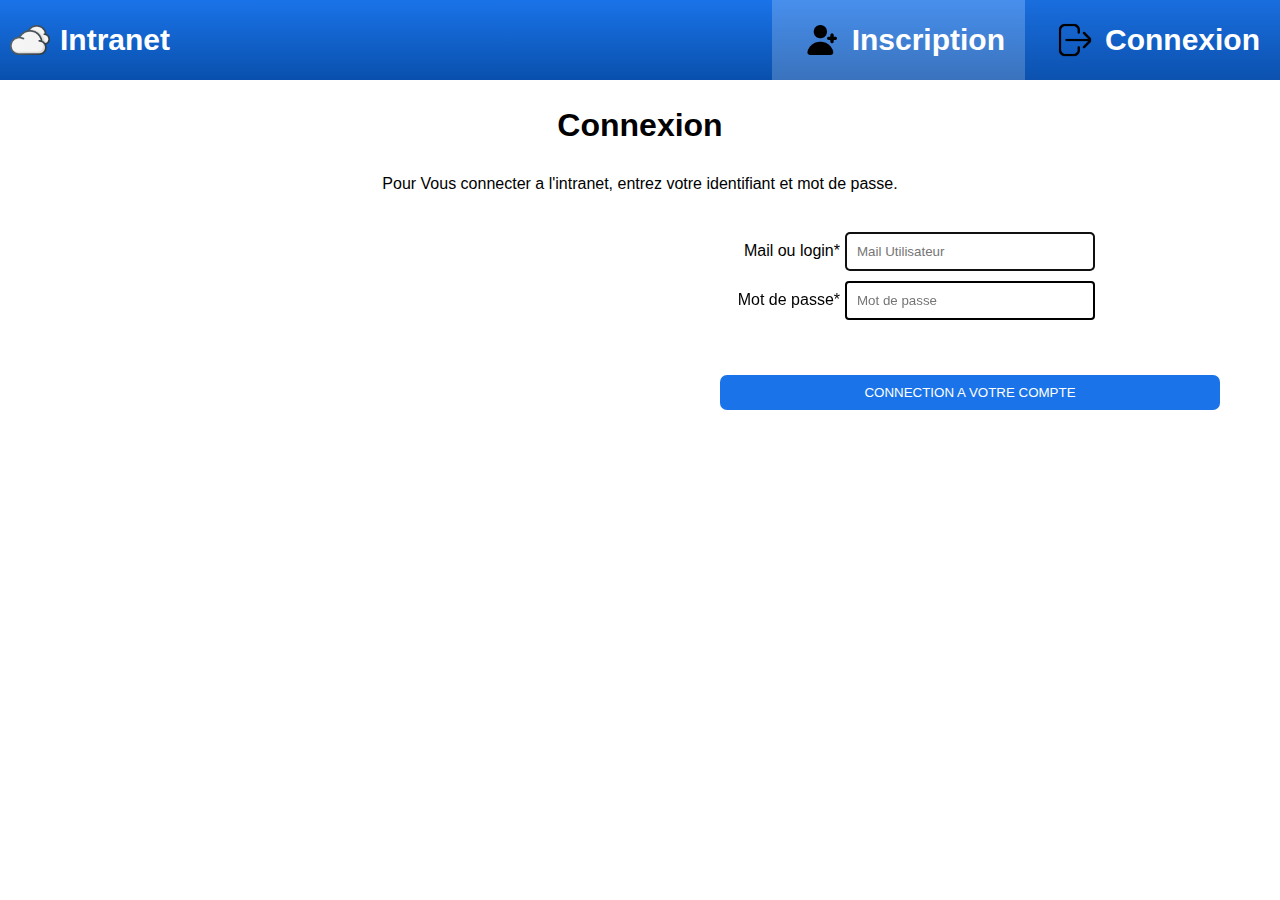
<file: index.html>
<!DOCTYPE html>
<html lang="fr">
<head>
    <meta charset="UTF-8">
    <meta http-equiv="X-UA-Compatible" content="IE=edge">
    <meta name="viewport" content="width=device-width, initial-scale=1.0">
    <link rel="stylesheet" href="./css/header.css">
    <link rel="apple-touch-icon" sizes="180x180" href="./asset/favicon/apple-touch-icon.png">
    <link rel="icon" type="image/png" sizes="32x32" href="./asset/favicon/favicon-32x32.png">
    <link rel="icon" type="image/png" sizes="16x16" href="./asset/favicon/favicon-16x16.png">
    <link rel="icon" type= "image/ico" href="./asset/favicon/site.webmanifest">  
    <link rel="manifest" href="./asset/favicon/site.webmanifest">


    <title>Intranet</title>
</head>
<body>
    <header>
        <div>
            <a href="./"><img class="yes" src="./asset/intranet.png" alt="img">Intranet</a>
        </div>
        <div class="header-links">
            <a href="./inscription.php" class="ins"><img class="yes" src="./asset/add-user.png" alt="">Inscription</a>
            <a href="" class="co"><img class="yes" src="./asset/door.png" alt="">Connexion</a>
        </div>
    
        </header>
    <main>
    <h1>Connexion</h1>
    <p class="down">Pour Vous connecter a l'intranet, entrez votre identifiant et mot de passe.</p>
        <form method="post"> 
            <label>Mail ou login*
                <input type="email" name="mail"  id="email" placeholder="Mail Utilisateur" aria-required="true" autofocus>
            </label>
            <label>Mot de passe*
                <input type="password" name="psw"  id="password" placeholder="Mot de passe" aria-required="true">
            </label>
            <input type="submit" aria-label="Envoyer" value="CONNECTION A VOTRE COMPTE" id="ex">
        </form>

    </main>
    <footer>

    </footer>
</body>
</file>
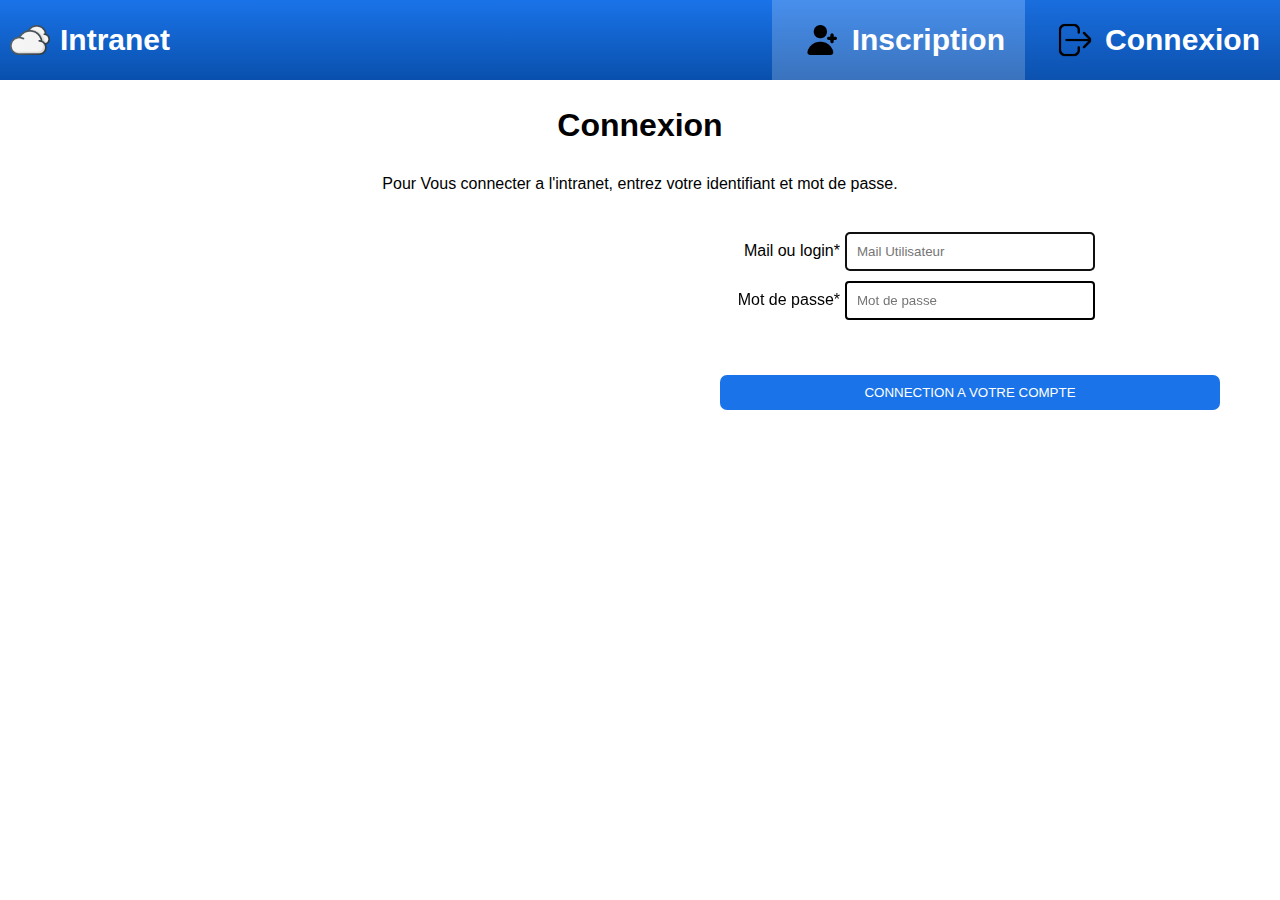
<file: connexion.html>
<!DOCTYPE html>
<html lang="fr">
<head>
    <meta charset="UTF-8">
    <meta http-equiv="X-UA-Compatible" content="IE=edge">
    <meta name="viewport" content="width=device-width, initial-scale=1.0">
    <link rel="stylesheet" href="./css/header.css">
    <link rel="apple-touch-icon" sizes="180x180" href="./asset/favicon/apple-touch-icon.png">
    <link rel="icon" type="image/png" sizes="32x32" href="./asset/favicon/favicon-32x32.png">
    <link rel="icon" type="image/png" sizes="16x16" href="./asset/favicon/favicon-16x16.png">
    <link rel="icon" type= "image/ico" href="./asset/favicon/site.webmanifest">  
    <link rel="manifest" href="./asset/favicon/site.webmanifest">


    <title>Intranet</title>
</head>
<body>
    <header>
        <div>
            <a href="./"><img class="yes" src="./asset/intranet.png" alt="img">Intranet</a>
        </div>
        <div class="header-links">
            <a href="./inscription.php" class="ins"><img class="yes" src="./asset/add-user.png" alt="">Inscription</a>
            <a href="" class="co"><img class="yes" src="./asset/door.png" alt="">Connexion</a>
        </div>
    
        </header>
    <main>
    <h1>Connexion</h1>
    <p class="down">Pour Vous connecter a l'intranet, entrez votre identifiant et mot de passe.</p>
        <form method="post"> 
            <label>Mail ou login*
                <input type="email" name="mail"  id="email" placeholder="Mail Utilisateur" aria-required="true" autofocus>
            </label>
            <label>Mot de passe*
                <input type="password" name="psw"  id="password" placeholder="Mot de passe" aria-required="true">
            </label>
            <input type="submit" aria-label="Envoyer" value="CONNECTION A VOTRE COMPTE" id="ex">
        </form>

    </main>
    <footer>

    </footer>
</body>
</file>
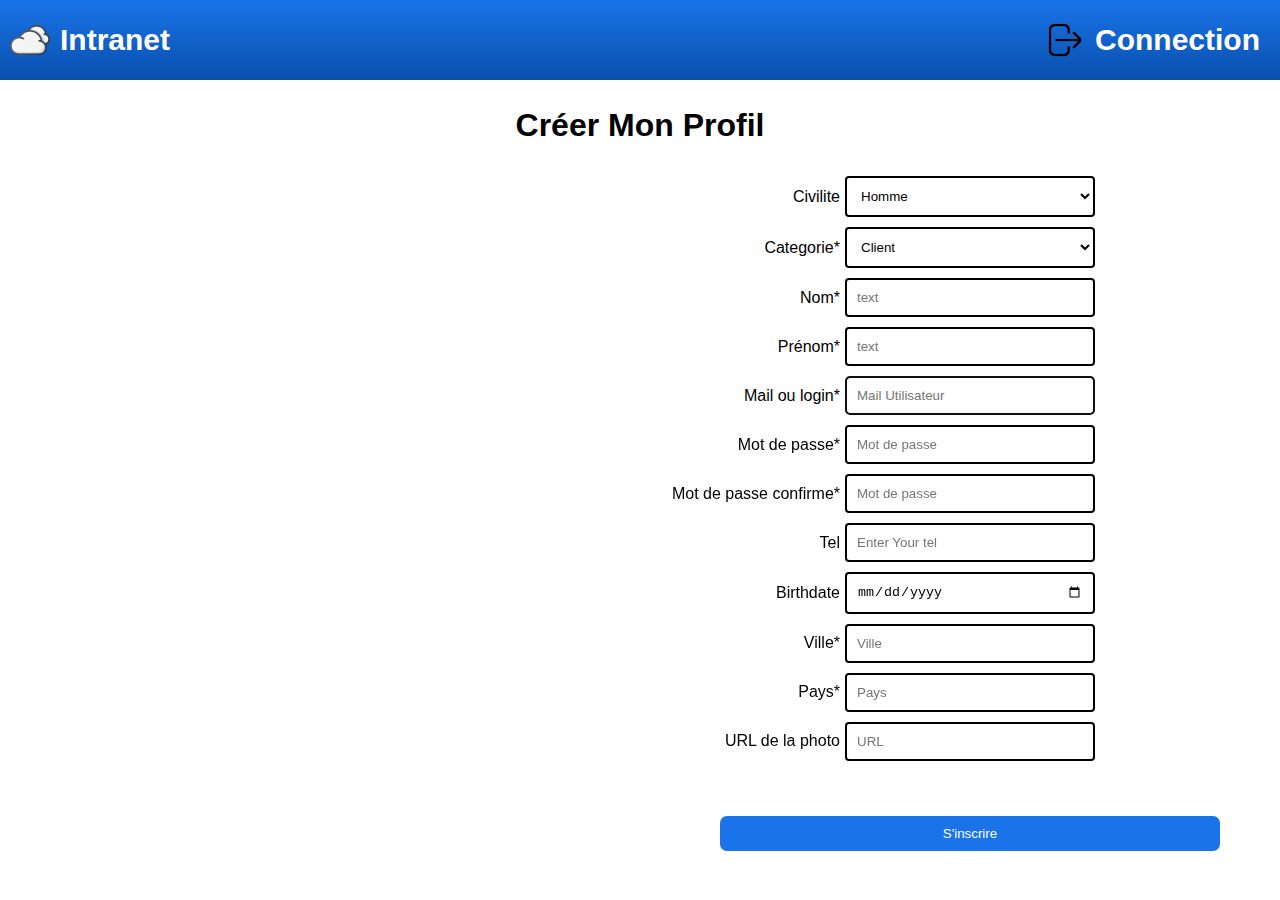
<file: index2.html>
<!DOCTYPE html>
<html lang="en">
<head>
    <meta charset="UTF-8">
    <meta http-equiv="X-UA-Compatible" content="IE=edge">
    <meta name="viewport" content="width=device-width, initial-scale=1.0">
    <link rel="stylesheet" href="./css/header.css">
    <link rel="apple-touch-icon" sizes="180x180" href="./asset/favicon/apple-touch-icon.png">
    <link rel="icon" type="image/png" sizes="32x32" href="./asset/favicon/favicon-32x32.png">
    <link rel="icon" type="image/png" sizes="16x16" href="./asset/favicon/favicon-16x16.png">
    <link rel="icon" type= "image/ico" href="./asset/favicon/site.webmanifest">  
    <link rel="manifest" href="./asset/favicon/site.webmanifest">

    <title>Document</title>
</head>
<body>
    <header>
        <div>
            <a href="./inscription.php"><img class="yes" src="./asset/intranet.png" alt="img">Intranet</a>
        </div>
        <div>
            <a href="./connexion.php" class="right"><img class="yes" src="./asset/door.png" alt="">Connection</a>
        </div>   
    </header>
    <main>
        <h1>Créer Mon Profil</h1>
        <form method="post"> 
            <label>Civilite
                <select name="Civilite" id="Civilite">
                    <option value="Homme">Homme</option>
                    <option value="Femme">Femme</option>
                </select>
            </label>
            <label>Categorie*
                <select name="Categorie" id="Categorie">
                    <option value="Client">Client</option>
                    <option value="admin">admin</option>
                    <option value="Technicien">Technicien</option>
                    <option value="Commercial">Commercial</option>
                    <option value="Manager">Manager</option>
                </select>
            </label>
            <label>Nom*
                <input type="text" name="nom" aria-labelledby="Nom"  id="Nom" placeholder="text" aria-required="true">
            </label>
            <label>Prénom*
                <input type="text" name="prenom" aria-labelledby="Prénom"  id="Prénom" placeholder="text" aria-required="true">
            </label>
            <label>Mail ou login*
                <input type="email" name="mail" aria-labelledby="email"  id="email" placeholder="Mail Utilisateur" aria-required="true" autofocus>
            </label>
            <label>Mot de passe*
                <input type="password" name="psw" aria-labelledby="password" id="password" placeholder="Mot de passe" aria-required="true">
            </label>
            <label>Mot de passe confirme*
                <input type="password" name="pswC" aria-labelledby="password" id="password" placeholder="Mot de passe" aria-required="true">
            </label>
            <label for="Birthdate">Tel
                <input type="tel" id="tel" name="tel" placeholder="Enter Your tel" required>
            </label>
            <label for="Birthdate">Birthdate
                <input type="date" id="Birthdate" name="Birthdate" placeholder="Enter Your Birthdate" required>
            </label>
            <label>Ville*
            <input type="Ville" id="Ville" name="Ville" placeholder="Ville" required>
            </label>
            <label>Pays*
            <input type="Pays" id="Pays" name="Pays" placeholder="Pays" required>
            </label>
            <label for="URL">URL de la photo
                <input type="url" id="URL" name="URL" placeholder="URL" required>
            </label>
            <input type="submit" aria-label="Envoyer" value="S'inscrire" id="ex">
        </form>
    </main>
    <footer>

    </footer>
</body>
</html>
</file>
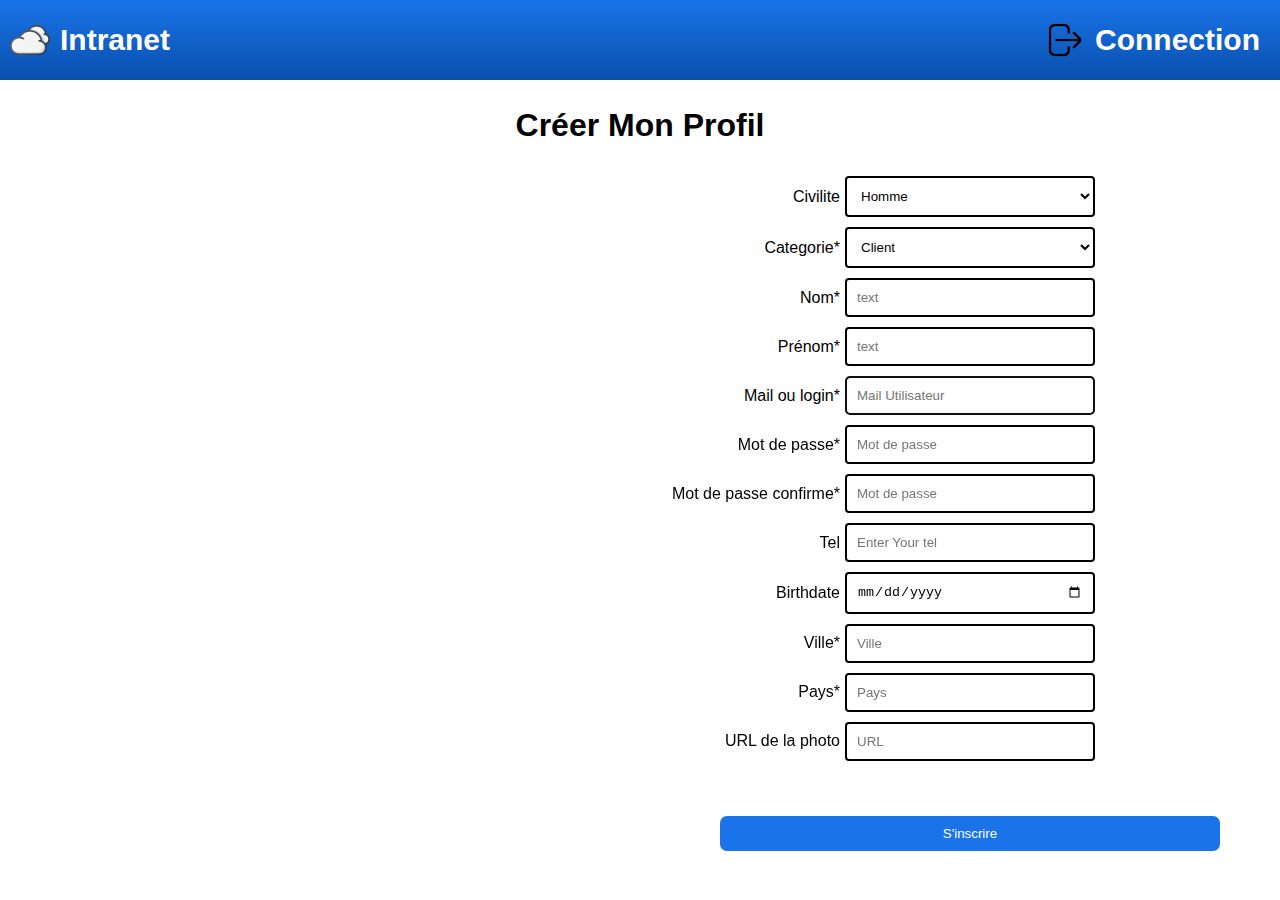
<file: inscription.html>
<!DOCTYPE html>
<html lang="en">
<head>
    <meta charset="UTF-8">
    <meta http-equiv="X-UA-Compatible" content="IE=edge">
    <meta name="viewport" content="width=device-width, initial-scale=1.0">
    <link rel="stylesheet" href="./css/header.css">
    <title>Document</title>
</head>
<body>
    <header>
        <div>
            <a href="./inscription.php"><img class="yes" src="./asset/intranet.png" alt="img">Intranet</a>
        </div>
        <div>
            <a href="./connexion.php" class="right"><img class="yes" src="./asset/door.png" alt="">Connection</a>
        </div>   
    </header>
    <main>
        <h1>Créer Mon Profil</h1>
        <form method="post"> 
            <label>Civilite
                <select name="Civilite" id="Civilite">
                    <option value="Homme">Homme</option>
                    <option value="Femme">Femme</option>
                </select>
            </label>
            <label>Categorie*
                <select name="Categorie" id="Categorie">
                    <option value="Client">Client</option>
                    <option value="admin">admin</option>
                    <option value="Technicien">Technicien</option>
                    <option value="Commercial">Commercial</option>
                    <option value="Manager">Manager</option>
                </select>
            </label>
            <label>Nom*
                <input type="text" name="nom" aria-labelledby="Nom"  id="Nom" placeholder="text" aria-required="true">
            </label>
            <label>Prénom*
                <input type="text" name="prenom" aria-labelledby="Prénom"  id="Prénom" placeholder="text" aria-required="true">
            </label>
            <label>Mail ou login*
                <input type="email" name="mail" aria-labelledby="email"  id="email" placeholder="Mail Utilisateur" aria-required="true" autofocus>
            </label>
            <label>Mot de passe*
                <input type="password" name="psw" aria-labelledby="password" id="password" placeholder="Mot de passe" aria-required="true">
            </label>
            <label>Mot de passe confirme*
                <input type="password" name="pswC" aria-labelledby="password" id="password" placeholder="Mot de passe" aria-required="true">
            </label>
            <label for="Birthdate">Tel
                <input type="tel" id="tel" name="tel" placeholder="Enter Your tel" required>
            </label>
            <label for="Birthdate">Birthdate
                <input type="date" id="Birthdate" name="Birthdate" placeholder="Enter Your Birthdate" required>
            </label>
            <label>Ville*
            <input type="Ville" id="Ville" name="Ville" placeholder="Ville" required>
            </label>
            <label>Pays*
            <input type="Pays" id="Pays" name="Pays" placeholder="Pays" required>
            </label>
            <label for="URL">URL de la photo
                <input type="url" id="URL" name="URL" placeholder="URL" required>
            </label>
            <input type="submit" aria-label="Envoyer" value="S'inscrire" id="ex">
        </form>
    </main>
    <footer>

    </footer>
</body>
</html>
</file>
<file: css/header.css>
/* reset */

html{
    font-size:62.5%;
    scroll-behavior:smooth;
}
body{
    font: 1.6rem 'Montserrat', sans-serif;
    margin: 0;
    line-height: 1.6;
}
section,figure,h1,h2,h3,h4,h5,h6,ol,p,ul,.titre{
    margin:0;
    padding:0;
    list-style:none;
}
a{
    text-decoration:none;
}
*{ 
    box-sizing:border-box;
}
button, #ex{
    padding: 1rem ;
    border: 0;
    background-color: transparent;
    background-color: #1a73e8;
    width: 100%;
    color: white;
}

/* header */

header{
    background-image: linear-gradient(to bottom, #1a73e8, #0950ad);
    display: flex;
    justify-content: space-between;
    align-items: center;
    height: 8rem;
}

header a{
    display: flex;
    align-items: center;
    font-size: 3rem;
    font-weight: bolder;
    color: white;
    height: 8rem;
}

header a.ins{
    background: rgb(255 255 255 / .2);
    padding: 0 2rem
}

header a.co{
    background: rgba(26, 90, 187, 0.2);
    padding: 0 2rem

}
header a.right{
    padding-right: 2rem;
}
header a.Liste{
    margin-right: 5rem;
}
header div{
    display: flex;
    align-items: center;
}
header div img{
    height: 4rem;
    width: 4rem;
    margin: 1rem;
}
header div img.top{
    border-radius: 20rem;
    width: 6rem;
    height: 6rem;
    cursor: pointer;

}
header a.Liste{
    padding: 0rem 2rem;
}
#Liste{
    background: rgb(255 255 255 / .2);
}


/* Main */
main h1,p{
    text-align: center;
}
main h1{
    margin: 2rem auto;
}
.titre{
    text-align: center;
}

main p.down{
    margin-bottom: 3rem;
}
main form label{
    display: flex;
    flex-direction: row;
    justify-content: end;
    align-items: center;
}
main form{
    width: 50rem;
    margin: 0 60rem;
}
main form label input,select{
    padding: 1rem ;
    border: 2px solid #000;
    border-radius: .4rem;
    background-color: transparent;
    width: 25rem;
    margin-left: 2rem;
    margin: .5rem;

}
main form input#ex{
    margin: 5rem 12rem 1rem 12rem;
    border-radius: .7rem;
    cursor: pointer;
}
form input.byebye{
    margin: 0rem 12rem;
    border-radius: .7rem;
    cursor: pointer;
    padding: 1rem ;
    border: 0;
    background-color: transparent;
    background-color: red;
    width: 100%;
    color: white;
}
</file>
